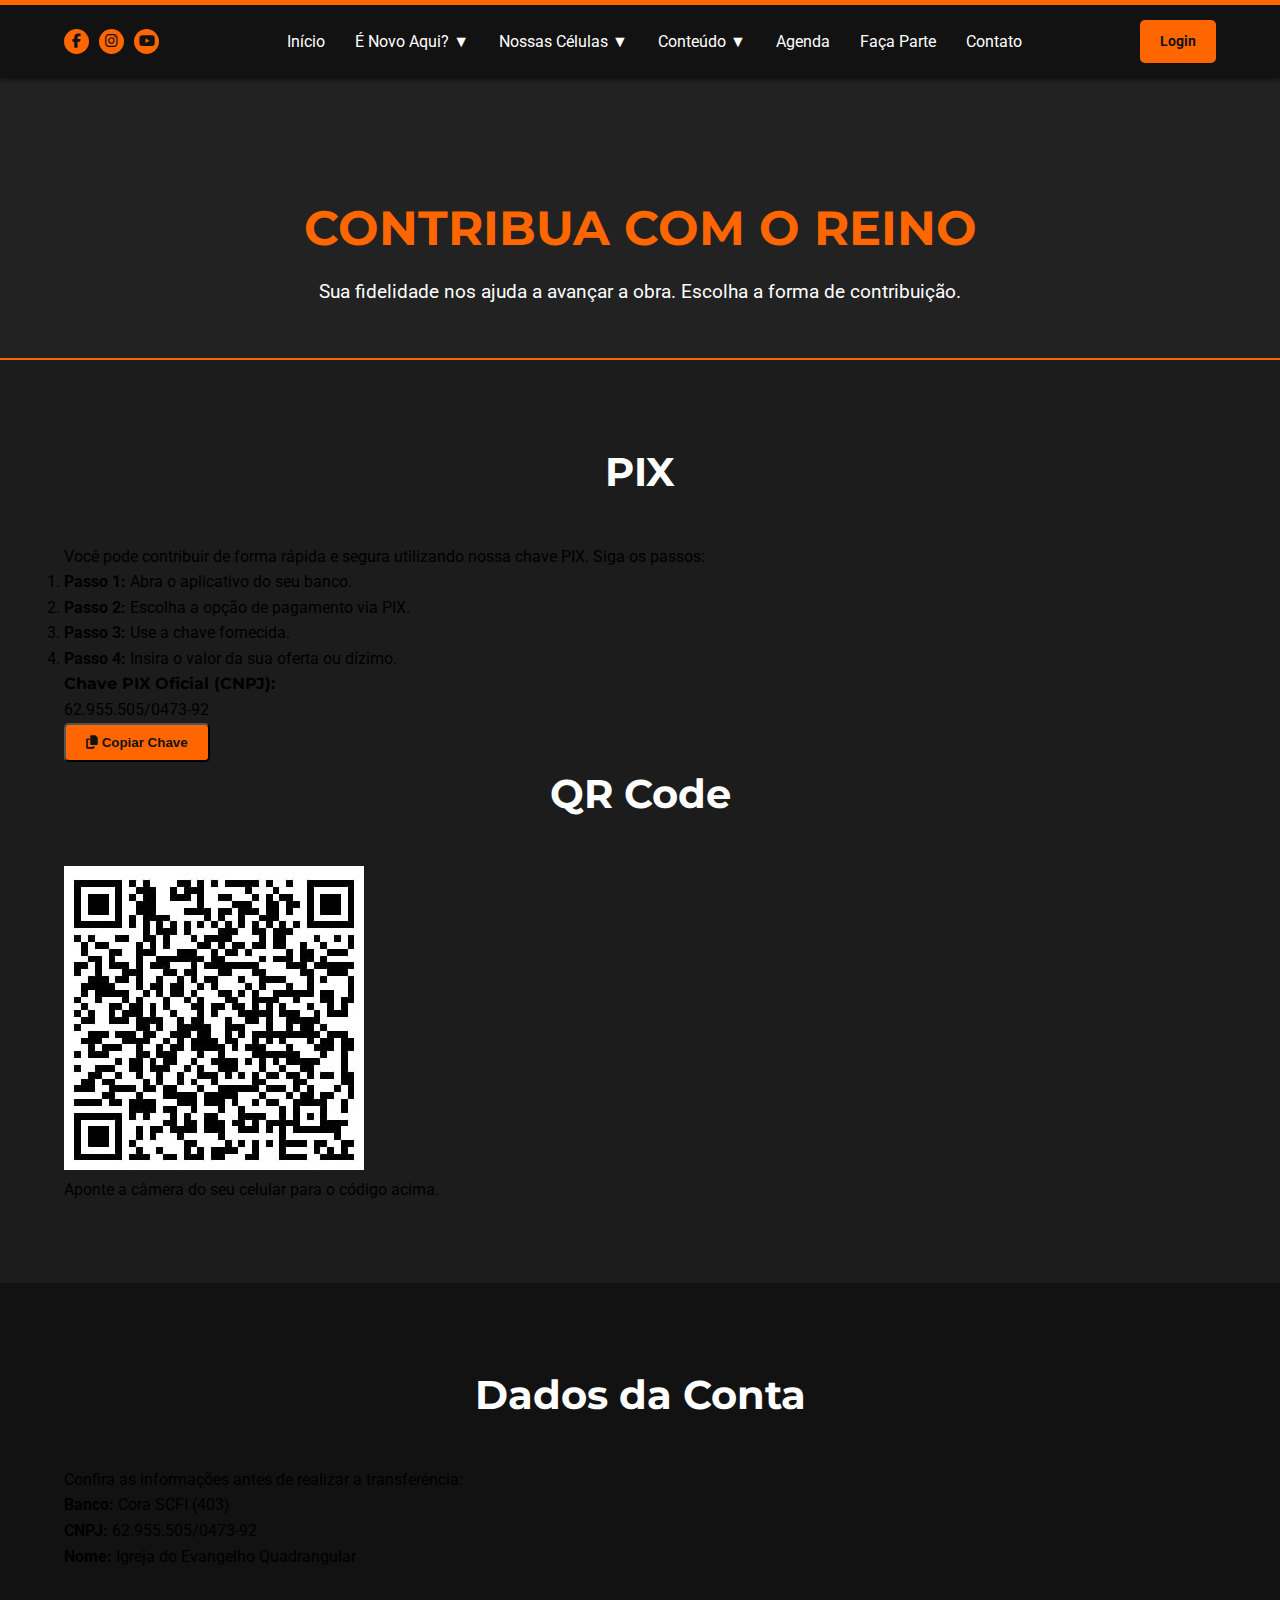
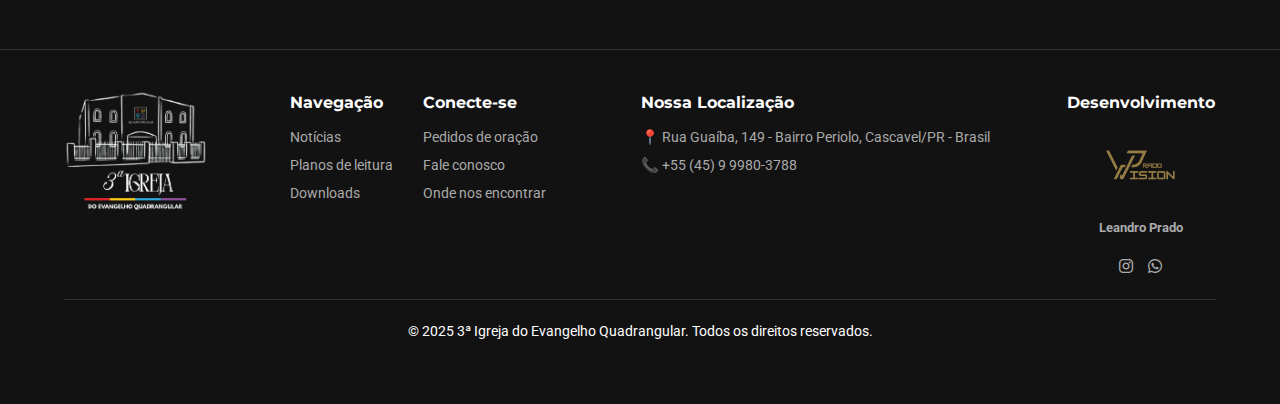
<file: contribua.html>
<!DOCTYPE html>
<html lang="pt-BR">
<head>
    <meta charset="UTF-8">
    <meta name="viewport" content="width=device-width, initial-scale=1.0">
    <title>Contribua | Doação PIX | 3ª IEQ CVEL</title>

    <link rel="preconnect" href="https://fonts.googleapis.com">
    <link rel="preconnect" href="https://fonts.gstatic.com" crossorigin>
    <link href="https://fonts.googleapis.com/css2?family=Montserrat:ital,wght@0,100..900;1,100..900&family=Roboto:ital,wght@0,100;0,300;0,400;0,500;0,700;0,900;1,100;1,300;1,400;1,500;1,700;1,900&display=swap" rel="stylesheet">
    <link rel="stylesheet" href="https://cdnjs.cloudflare.com/ajax/libs/font-awesome/6.5.1/css/all.min.css" crossorigin="anonymous" referrerpolicy="no-referrer" />
    <link rel="stylesheet" href="styles/styles.css"> 
    <link rel="shortcut icon" href="assets/logos/logo.ico" type="image/x-icon">
</head>

<body class="dark-theme">

        <header id="main-header">
        <nav id="main-nav">
            
            <div class="header-social-icons">
                <a href="https://www.facebook.com/share/1Bcbkekdwa/" target="_blank" title="Facebook"><i class="fab fa-facebook-f"></i></a>
                <a href="https://www.instagram.com/3ieqcvel?igsh=MXcydWFqMW1ieGIzdw==" target="_blank" title="Instagram"><i class="fab fa-instagram"></i></a>
                <a href="https://youtube.com/@3ieqcvel625?si=MlmcOVMGukm-Qpf-" target="_blank" title="YouTube"><i class="fab fa-youtube"></i></a>
            </div>
            
            <ul class="nav-links">
                <li><a href="index.html">Início</a></li>
                <li class="dropdown">
                    <a href="#">É Novo Aqui? ▼</a>
                    <ul class="dropdown-menu">
                        <li><a href="quem-somos.html">Quem Somos</a></li>
                        <li><a href="nossos-pastores.html">Nossos Pastores</a></li>
                        <li><a href="ensino.html">Ensino</a></li>
                    </ul>
                </li>
                <li class="dropdown"><a href="#">Nossas Células ▼</a>
                    <ul class="dropdown-menu"><li><a href="#">Rede Ebenézer 1</a></li><li><a href="#">Rede Ebenézer 2</a></li><li><a href="#">Rede Flecha no Alvo</a></li><li><a href="#">Rede Deus Conosco</a></li></ul>
                </li>
                <li class="dropdown"><a href="#">Conteúdo ▼</a>
                    <ul class="dropdown-menu"><li><a href="#">Material</a></li><li><a href="index.html#palavra">Palavras</a></li></ul>
                </li>
                <li><a href="index.html#agenda">Agenda</a></li>
                <li><a href="#">Faça Parte</a></li>
                <li><a href="#">Contato</a></li>
            </ul>
            
            <a href="https://www.atos6.com/users/sign_in" class="login-btn-top" target="_blank">Login</a>
            
            <button class="menu-toggle">☰</button>
        </nav>
    </header>
    
    <main>
        
        <section class="page-hero">
            <h1>CONTRIBUA COM O REINO</h1>
            <p>Sua fidelidade nos ajuda a avançar a obra. Escolha a forma de contribuição.</p>
        </section>

        <section id="pix-doacao" class="content-section dark-bg-2">
            
            <div class="pix-container">
                
                <div class="pix-instrucoes">
                    <h2>PIX</h2>
                    
                    <p>Você pode contribuir de forma rápida e segura utilizando nossa chave PIX. Siga os passos:</p>
                    
                    <ol class="pix-passos">
                        <li><strong>Passo 1:</strong> Abra o aplicativo do seu banco.</li>
                        <li><strong>Passo 2:</strong> Escolha a opção de pagamento via PIX.</li>
                        <li><strong>Passo 3:</strong> Use a chave fornecida.</li>
                        <li><strong>Passo 4:</strong> Insira o valor da sua oferta ou dízimo.</li>
                    </ol>
                    
                    <h4>Chave PIX Oficial (CNPJ):</h4> 
                    
                    <p class="pix-chave-valor" id="chave-pix-texto">
                        62.955.505/0473-92
                    </p>
                    
                    <button class="cta-button" onclick="copiarChavePix()">
                        <i class="fas fa-copy"></i> Copiar Chave
                    </button>
                    <span id="copy-message" style="color:var(--color-accent); margin-left: 15px; display:none;">Chave copiada!</span>
                </div>
                
                <div class="pix-qrcode">
                    <h2>QR Code</h2>
                    
                    <img src="assets/imagens/Chave PIX.jpeg" alt="QR Code para pagamento PIX" class="qrcode-img">
                    
                    <p class="qrcode-aviso">
                        Aponte a câmera do seu celular para o código acima.
                    </p>
                </div>
                
            </div>
        </section>
        
        <section class="content-section">
            <h2>Dados da Conta</h2>
            
            <p class="aviso-branco-contribua">Confira as informações antes de realizar a transferência:</p>
            
            <div class="dados-bancarios-wrapper">
                <div class="dados-bancarios">
                    <p><strong>Banco:</strong> Cora SCFI (403)</p>
                    <p><strong>CNPJ:</strong> 62.955.505/0473-92</p>
                    <p><strong>Nome:</strong> Igreja do Evangelho Quadrangular</p>
                </div>
            </div>
        </section>

    </main>

    <script>
        function copiarChavePix() {
            const chave = "62.955.505/0473-92"; // A chave PIX
            navigator.clipboard.writeText(chave).then(() => {
                const msg = document.getElementById('copy-message');
                msg.style.display = 'inline';
                setTimeout(() => msg.style.display = 'none', 2000);
            });
        }
    </script>

    <footer id="main-footer">
        <div class="footer-content">
            <div class="footer-logo">
                <a href="index.html">
                <img src="assets/logos/Logo_Quadrangular.png" alt="Logo da 3ª IEQ CVEL" class="footer-logo-img">
                </a>
            </div>
            
            <div class="footer-links">
                <div class="link-column">
                    <h4>Navegação</h4>
                    <a href="#">Notícias</a>
                    <a href="planos-de-leitura.html">Planos de leitura</a>
                    <a href="downloads.html">Downloads</a>
                </div>
                <div class="link-column">
                    <h4>Conecte-se</h4>
                    <a href="pedidos-de-oracao.html">Pedidos de oração</a>
                    <a href="https://wa.me/5545999803788" target="_blank">Fale conosco</a>
                    <a href="https://maps.app.goo.gl/YUsNHuhLa1bmDrJb9" target="_blank">Onde nos encontrar</a>
                </div>
            </div>
            
            <div class="footer-contato">
                <h4>Nossa Localização</h4>
                <p>📍 Rua Guaíba, 149 - Bairro Periolo, Cascavel/PR - Brasil</p>
                <p>📞 +55 (45) 9 9980-3788</p>
            </div>

            <div class="footer-col developer-credits">
                <h4>Desenvolvimento</h4>
                <a href="https://www.instagram.com/prado.vision?igsh=M3dzY2I4c2tubHJ6" target="_blank" class="dev-logo-link">
                    <img src="assets/logos/logo_prado_vision.png" alt="Logo Prado Vision" class="dev-logo">
                    <p class="dev-text">Leandro Prado</p> 
                </a>
                <div class="dev-social-icons">
                    <a href="https://www.instagram.com/prado.vision?igsh=M3dzY2I4c2tubHJ6" target="_blank" aria-label="Instagram Prado Vision" class="dev-icon instagram">
                        <i class="fab fa-instagram"></i>
                    </a>
                    <a href="https://wa.me/45999614886" target="_blank" aria-label="WhatsApp Prado Vision" class="dev-icon whatsapp">
                        <i class="fab fa-whatsapp"></i>
                    </a>
                </div>
            </div>
            
        </div>
        
        <div class="copyright">
            <p>&copy; 2025 3ª Igreja do Evangelho Quadrangular. Todos os direitos reservados.</p>
        </div>
    </footer>

    <script>
        function copiarChavePix() {
            const chave = "62.955.505/0473-92"; // A chave PIX
            navigator.clipboard.writeText(chave).then(() => {
                const msg = document.getElementById('copy-message');
                msg.style.display = 'inline';
                setTimeout(() => msg.style.display = 'none', 2000);
            });
        }
    </script>
</body>
</html>
</file>
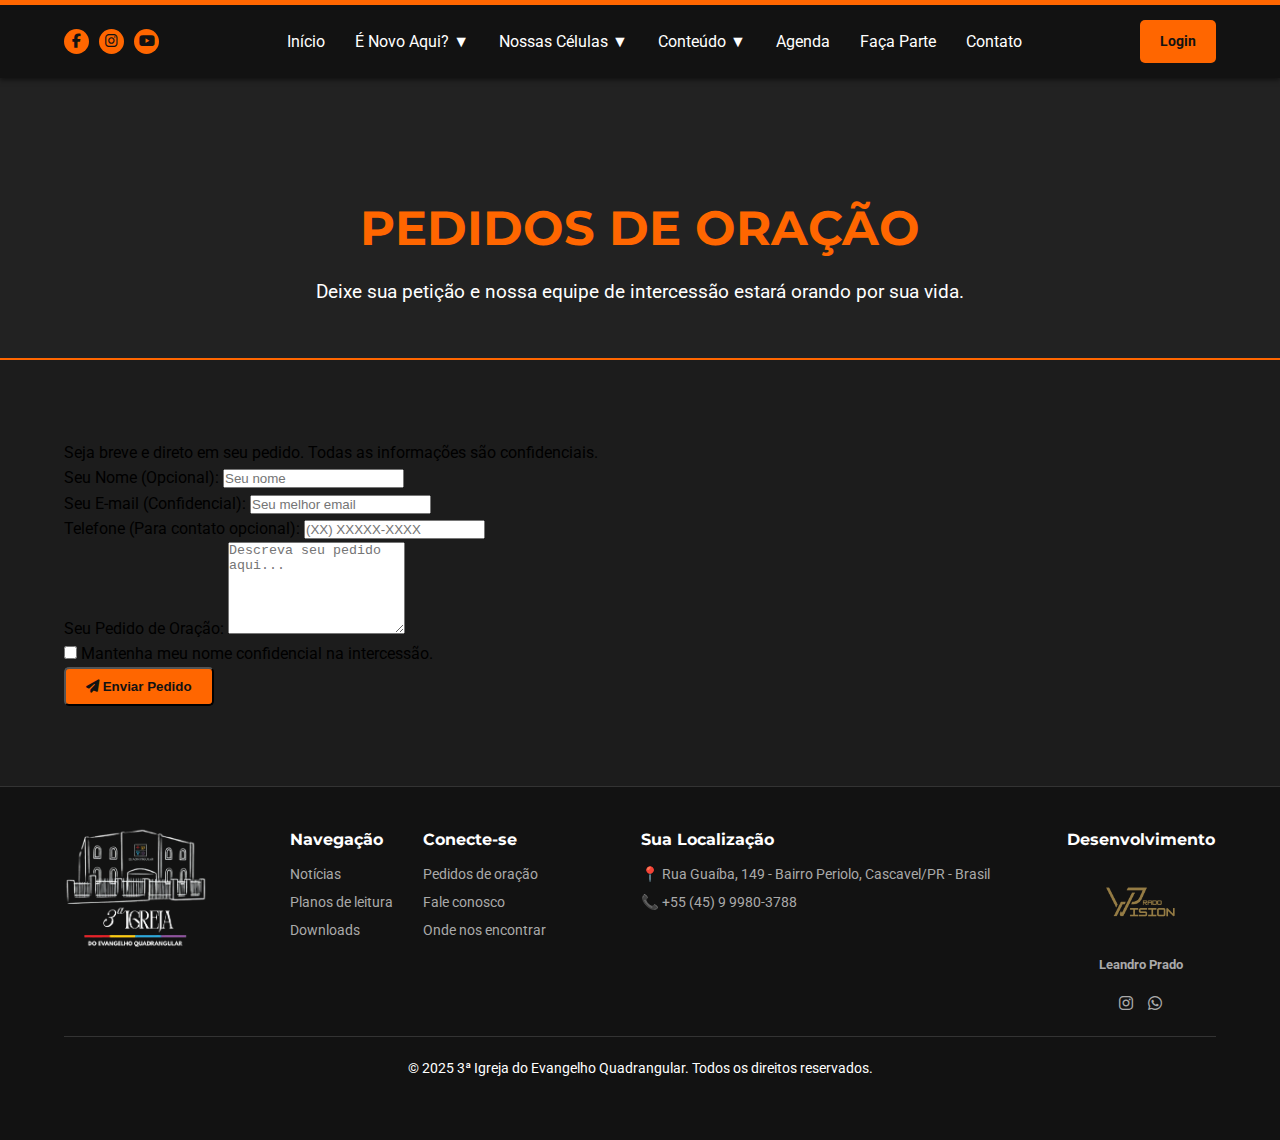
<file: pedidos-de-oracao.html>
<!DOCTYPE html>
<html lang="en">
<head>
    <meta charset="UTF-8">
    <meta name="viewport" content="width=device-width, initial-scale=1.0">
    <title>Pedidos de Oração | 3ª IEQ CVEL</title>

    <link rel="preconnect" href="https://fonts.googleapis.com">
    <link rel="preconnect" href="https://fonts.gstatic.com" crossorigin>
    <link href="https://fonts.googleapis.com/css2?family=Montserrat:ital,wght@0,100..900;1,100..900&family=Roboto:ital,wght@0,100;0,300;0,400;0,500;0,700;0,900;1,100;1,300;1,400;1,500;1,700;1,900&display=swap" rel="stylesheet">
    <link rel="stylesheet" href="https://cdnjs.cloudflare.com/ajax/libs/font-awesome/6.5.1/css/all.min.css" crossorigin="anonymous" referrerpolicy="no-referrer" />
    <link rel="stylesheet" href="styles/styles.css"> 
    <link rel="shortcut icon" href="assets/logos/logo.ico" type="image/x-icon">
</head>
<body class="dark-theme">

        <header id="main-header">
        <nav id="main-nav">
            
            <div class="header-social-icons">
                <a href="https://www.facebook.com/share/1Bcbkekdwa/" target="_blank" title="Facebook"><i class="fab fa-facebook-f"></i></a>
                <a href="https://www.instagram.com/3ieqcvel?igsh=MXcydWFqMW1ieGIzdw==" target="_blank" title="Instagram"><i class="fab fa-instagram"></i></a>
                <a href="https://youtube.com/@3ieqcvel625?si=MlmcOVMGukm-Qpf-" target="_blank" title="YouTube"><i class="fab fa-youtube"></i></a>
            </div>
            
            <ul class="nav-links">
                <li><a href="index.html">Início</a></li>
                <li class="dropdown">
                    <a href="#">É Novo Aqui? ▼</a>
                    <ul class="dropdown-menu">
                        <li><a href="quem-somos.html">Quem Somos</a></li>
                        <li><a href="nossos-pastores.html">Nossos Pastores</a></li>
                        <li><a href="ensino.html">Ensino</a></li>
                    </ul>
                </li>
                <li class="dropdown"><a href="#">Nossas Células ▼</a>
                    <ul class="dropdown-menu"><li><a href="#">Rede Ebenézer 1</a></li><li><a href="#">Rede Ebenézer 2</a></li><li><a href="#">Rede Flecha no Alvo</a></li><li><a href="#">Rede Deus Conosco</a></li></ul>
                </li>
                <li class="dropdown"><a href="#">Conteúdo ▼</a>
                    <ul class="dropdown-menu"><li><a href="#">Material</a></li><li><a href="index.html#palavra">Palavras</a></li></ul>
                </li>
                <li><a href="index.html#agenda">Agenda</a></li>
                <li><a href="#">Faça Parte</a></li>
                <li><a href="#">Contato</a></li>
            </ul>
            
            <a href="https://www.atos6.com/users/sign_in" class="login-btn-top" target="_blank">Login</a>
            
            <button class="menu-toggle">☰</button>
        </nav>
    </header>

    <main>
        
        <section class="page-hero">
            <h1>PEDIDOS DE ORAÇÃO</h1>
            <p>Deixe sua petição e nossa equipe de intercessão estará orando por sua vida.</p>
        </section>

        <section id="prayer-form" class="content-section dark-bg-2">
            <div class="form-container">
                
                <p class="instruction-text">Seja breve e direto em seu pedido. Todas as informações são confidenciais.</p>
                
                <form action="https://formspree.io/f/mdkwqope" method="POST" class="prayer-form">
                    
                    <div class="form-group">
                        <label for="nome">Seu Nome (Opcional):</label>
                        <input type="text" id="nome" name="nome" placeholder="Seu nome">
                    </div>

                    <div class="form-group">
                        <label for="email">Seu E-mail (Confidencial):</label>
                        <input type="email" id="email" name="email" placeholder="Seu melhor email">
                    </div>

                    <div class="form-group">
                        <label for="telefone">Telefone (Para contato opcional):</label>
                        <input type="tel" id="telefone" name="telefone" placeholder="(XX) XXXXX-XXXX">
                    </div>

                    <div class="form-group">
                        <label for="pedido">Seu Pedido de Oração:</label>
                        <textarea id="pedido" name="pedido" rows="6" placeholder="Descreva seu pedido aqui..." required></textarea>
                    </div>
                    
                    <div class="form-group checkbox-group">
                        <input type="checkbox" id="confidencial" name="confidencial" value="sim">
                        <label for="confidencial">Mantenha meu nome confidencial na intercessão.</label>
                    </div>

                    <button type="submit" class="cta-button submit-button">
                        <i class="fas fa-paper-plane"></i> Enviar Pedido
                    </button>
                </form>

            </div>
        </section>

    </main>

    <footer id="main-footer">
        <div class="footer-content">
            <div class="footer-logo">
                <a href="index.html">
                <img src="assets/logos/Logo_Quadrangular.png" alt="Logo da 3ª IEQ CVEL" class="footer-logo-img">
                </a>
            </div>
            
            <div class="footer-links">
                <div class="link-column">
                    <h4>Navegação</h4>
                    <a href="#">Notícias</a>
                    <a href="planos-de-leitura.html">Planos de leitura</a>
                    <a href="downloads.html">Downloads</a>
                </div>
                <div class="link-column">
                    <h4>Conecte-se</h4>
                    <a href="pedidos-de-oracao.html">Pedidos de oração</a>
                    <a href="https://wa.me/5545999803788" target="_blank">Fale conosco</a>
                    <a href="https://maps.app.goo.gl/YUsNHuhLa1bmDrJb9" target="_blank">Onde nos encontrar</a>
                </div>
            </div>
            
            <div class="footer-contato">
                <h4>Sua Localização</h4>
                <p>📍 Rua Guaíba, 149 - Bairro Periolo, Cascavel/PR - Brasil</p>
                <p>📞 +55 (45) 9 9980-3788</p>
            </div>

            <div class="footer-col developer-credits">
                <h4>Desenvolvimento</h4>
                <a href="https://www.instagram.com/prado.vision?igsh=M3dzY2I4c2tubHJ6" target="_blank" class="dev-logo-link">
                    <img src="assets/logos/logo_prado_vision.png" alt="Logo Prado Vision" class="dev-logo">
                    <p class="dev-text">Leandro Prado</p> 
                </a>
                <div class="dev-social-icons">
                    <a href="https://www.instagram.com/prado.vision?igsh=M3dzY2I4c2tubHJ6" target="_blank" aria-label="Instagram Prado Vision" class="dev-icon instagram">
                        <i class="fab fa-instagram"></i>
                    </a>
                    <a href="https://wa.me/45999614886" target="_blank" aria-label="WhatsApp Prado Vision" class="dev-icon whatsapp">
                        <i class="fab fa-whatsapp"></i>
                    </a>
                </div>
            </div>
            
        </div>
        
        <div class="copyright">
            <p>&copy; 2025 3ª Igreja do Evangelho Quadrangular. Todos os direitos reservados.</p>
        </div>
    </footer>

    <script src="js/script.js"></script>
</body>
</html>
</file>
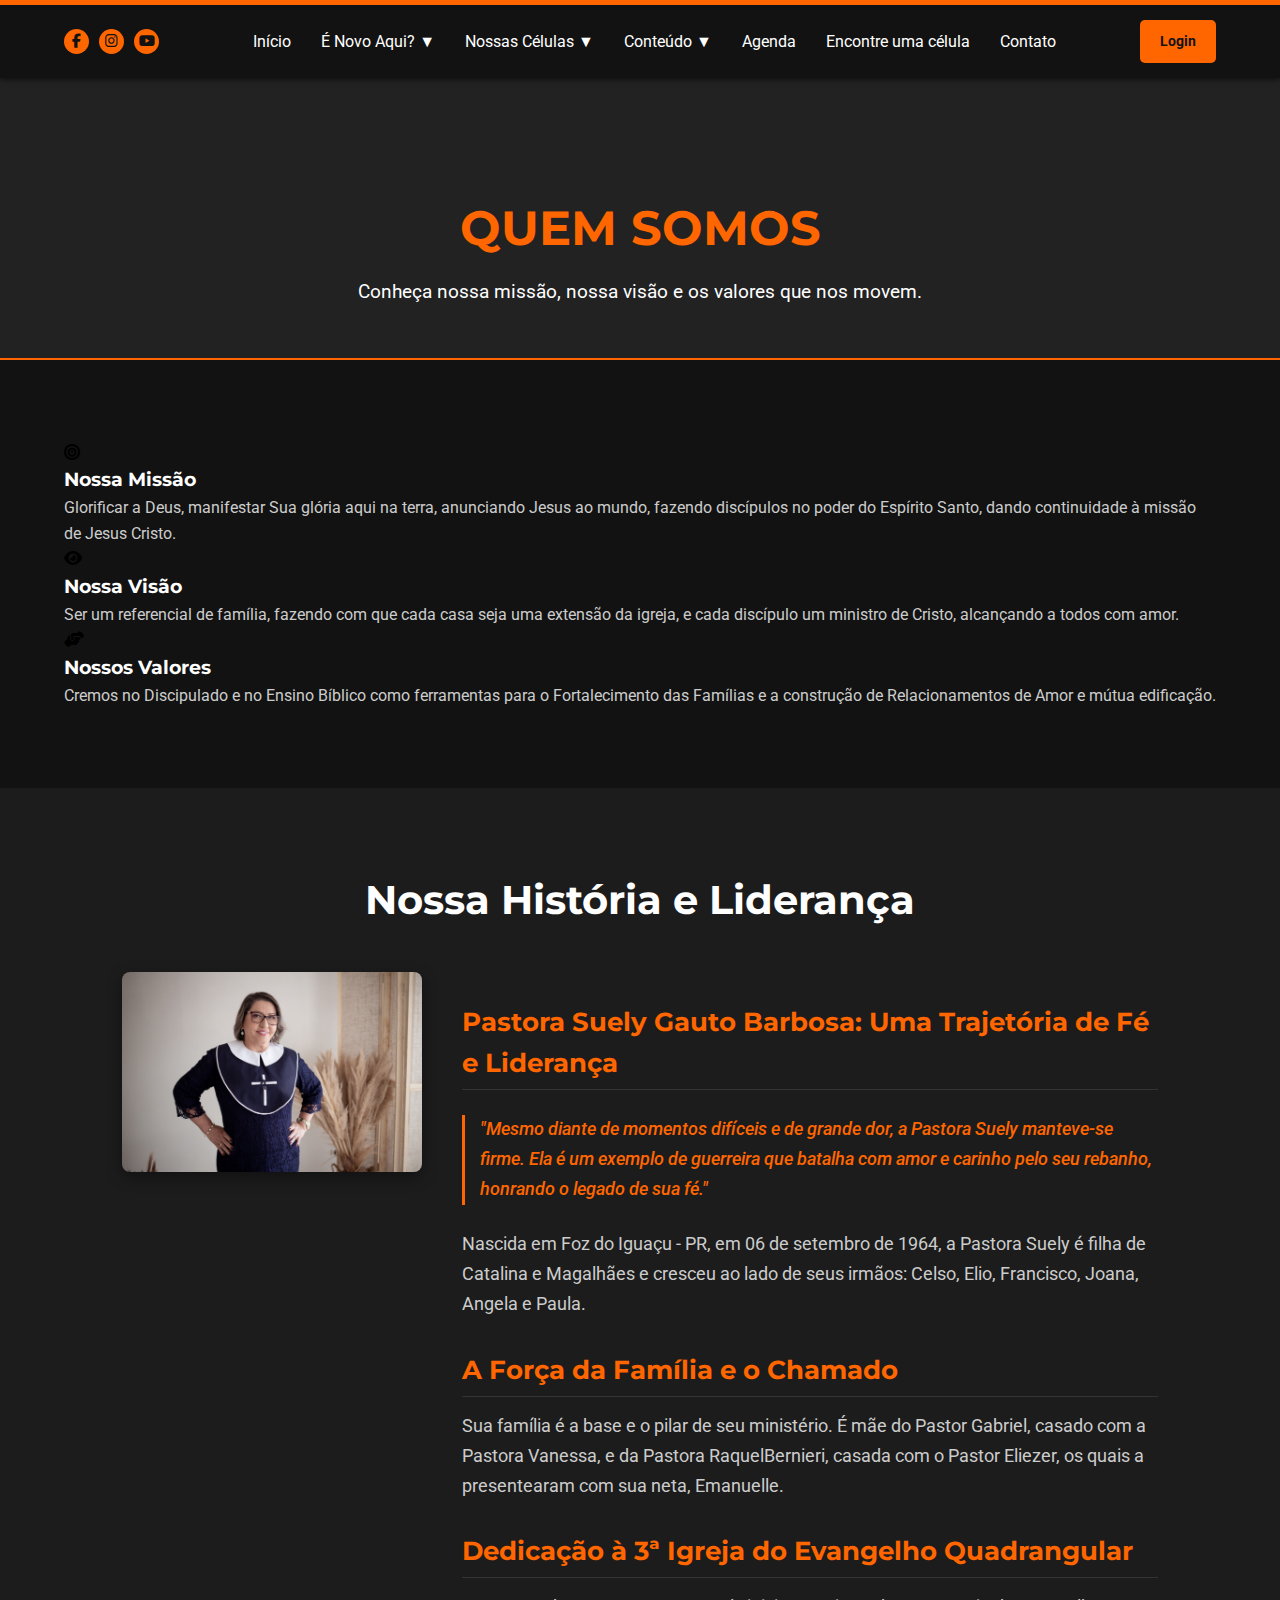
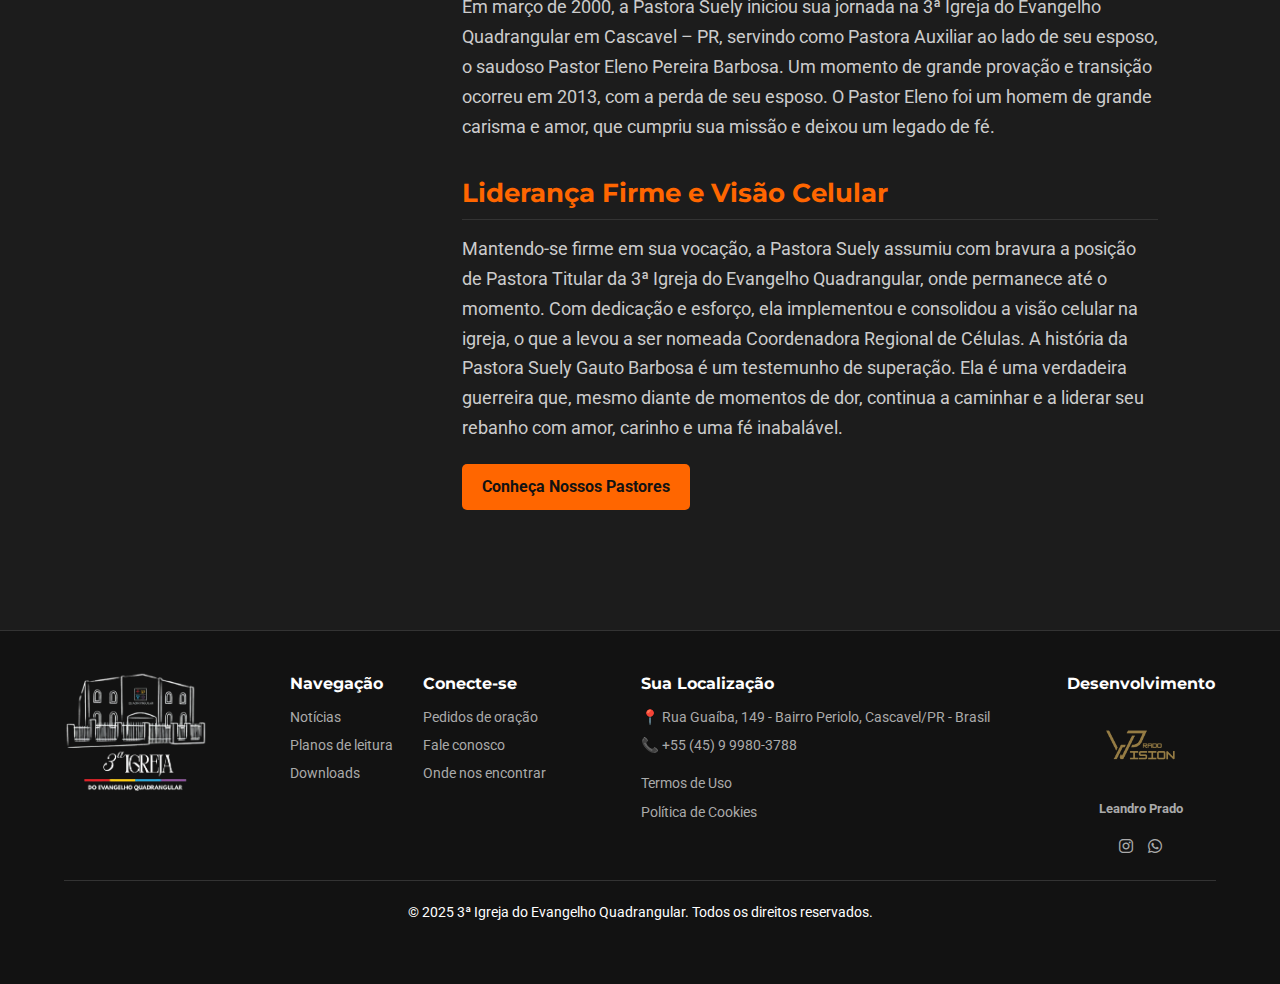
<file: quem-somos.html>
<!DOCTYPE html>
<html lang="pt-BR">
<head>
    <meta charset="UTF-8">
    <meta name="viewport" content="width=device-width, initial-scale=1.0">
    <title>Quem Somos | 3ª IEQ CVEL</title>

    <link rel="preconnect" href="https://fonts.googleapis.com">
    <link rel="preconnect" href="https://fonts.gstatic.com" crossorigin>
    <link href="https://fonts.googleapis.com/css2?family=Montserrat:ital,wght@0,100..900;1,100..900&family=Roboto:ital,wght@0,100;0,300;0,400;0,500;0,700;0,900;1,100;1,300;1,400;1,500;1,700;1,900&display=swap" rel="stylesheet">
    
    <link rel="stylesheet" href="https://cdnjs.cloudflare.com/ajax/libs/font-awesome/6.5.1/css/all.min.css" crossorigin="anonymous" referrerpolicy="no-referrer" />
    
    <link rel="stylesheet" href="styles/styles.css"> 
    <link rel="shortcut icon" href="assets/logos/logo.ico" type="image/x-icon">
</head>

<body>
    <header id="main-header">
        
        <nav id="main-nav">
            
            <div class="header-social-icons">
                <a href="https://www.facebook.com/share/1Bcbkekdwa/" target="_blank" title="Facebook"><i class="fab fa-facebook-f"></i></a>
                <a href="https://www.instagram.com/3ieqcvel?igsh=MXcydWFqMW1ieGIzdw==" target="_blank" title="Instagram"><i class="fab fa-instagram"></i></a>
                <a href="https://youtube.com/@3ieqcvel625?si=MlmcOVMGukm-Qpf-" target="_blank" title="YouTube"><i class="fab fa-youtube"></i></a>
            </div>
            
            <ul class="nav-links">
                <li><a href="index.html">Início</a></li>
                <li class="dropdown">
                    <a href="#">É Novo Aqui? ▼</a>
                    <ul class="dropdown-menu">
                        <li><a href="quem-somos.html">Quem Somos</a></li>
                        <li><a href="#nossos-cultos">Nossos Cultos</a></li>
                        <li><a href="nossos-pastores.html">Nossos Pastores</a></li>
                        <li><a href="#nossos-supervisores">Nossos Supervisores</a></li>
                        <li><a href="#ensino">Ensino</a></li>
                    </ul>
                </li>
                <li class="dropdown"><a href="#">Nossas Células ▼</a>
                    <ul class="dropdown-menu"><li><a href="#">Rede Ebenézer 1</a></li><li><a href="#">Rede Ebenézer 2</a></li><li><a href="#">Rede Flecha no Alvo</a></li><li><a href="#">Rede Deus Conosco</a></li></ul>
                </li>
                <li class="dropdown"><a href="#">Conteúdo ▼</a>
                    <ul class="dropdown-menu"><li><a href="#">Séries</a></li><li><a href="#">Palavras</a></li></ul>
                </li>
                <li><a href="#">Agenda</a></li>
                <li><a href="#">Encontre uma célula</a></li>
                <li><a href="#">Contato</a></li>
            </ul>
            
            <a href="https://www.atos6.com/users/sign_in" class="login-btn-top" target="_blank">Login</a>
            
            <button class="menu-toggle">☰</button>
        </nav>
    </header>

    <main>
        
        <section class="page-hero">
            <h1>QUEM SOMOS</h1>
            <p>Conheça nossa missão, nossa visão e os valores que nos movem.</p>
        </section>

        <section id="missao-visao" class="content-section">
            <div class="cards-mvv-grid">
                
                <div class="mvv-card">
                    <i class="fas fa-bullseye"></i>
                    <h3>Nossa Missão</h3>
                    <p>Glorificar a Deus, manifestar Sua glória aqui na terra, anunciando Jesus ao mundo, fazendo discípulos no poder do Espírito Santo, dando continuidade à missão de Jesus Cristo.</p>
                </div>

                <div class="mvv-card">
                    <i class="fas fa-eye"></i>
                    <h3>Nossa Visão</h3>
                    <p>Ser um referencial de família, fazendo com que cada casa seja uma extensão da igreja, e cada discípulo um ministro de Cristo, alcançando a todos com amor.</p>
                </div>

                <div class="mvv-card">
                    <i class="fas fa-hands-helping"></i>
                    <h3>Nossos Valores</h3>
                    <p>Cremos no Discipulado e no Ensino Bíblico como ferramentas para o Fortalecimento das Famílias e a construção de Relacionamentos de Amor e mútua edificação.</p>
                </div>
            </div>
        </section>

        <section id="historia" class="content-section dark-bg-2">
            <h2>Nossa História e Liderança</h2>
            <div class="history-content">
                <img src="assets/imagens/foto_pastora.jpg" alt="Foto da Pastora" class="history-image">
                <div class="history-text">
                    <h3>Pastora Suely Gauto Barbosa: Uma Trajetória de Fé e Liderança</h3>
                    
                    <p class="quote">
                        "Mesmo diante de momentos difíceis e de grande dor, a Pastora Suely manteve-se firme. Ela é um exemplo de guerreira que batalha com amor e carinho pelo seu rebanho, honrando o legado de sua fé."
                    </p>
                    
                    <p>
                        Nascida em Foz do Iguaçu - PR, em 06 de setembro de 1964, a Pastora Suely é filha de Catalina e Magalhães e cresceu ao lado de seus irmãos: Celso, Elio, Francisco, Joana, Angela e Paula.
                    </p>
                    
                    <h3>A Força da Família e o Chamado</h3>
                    
                    <p>
                        Sua família é a base e o pilar de seu ministério. É mãe do Pastor Gabriel, casado com a Pastora Vanessa, e da Pastora RaquelBernieri, casada com o Pastor Eliezer, os quais a presentearam com sua neta, Emanuelle.
                    </p>
                    
                    <h3>Dedicação à 3ª Igreja do Evangelho Quadrangular</h3>
                    
                    <p>
                        Em março de 2000, a Pastora Suely iniciou sua jornada na 3ª Igreja do Evangelho Quadrangular em Cascavel – PR, servindo como Pastora Auxiliar ao lado de seu esposo, o saudoso Pastor Eleno Pereira Barbosa.
                        
                        Um momento de grande provação e transição ocorreu em 2013, com a perda de seu esposo. O Pastor Eleno foi um homem de grande carisma e amor, que cumpriu sua missão e deixou um legado de fé.
                    </p>

                    <h3>Liderança Firme e Visão Celular</h3>
                    
                    <p>Mantendo-se firme em sua vocação, a Pastora Suely assumiu com bravura a posição de Pastora Titular da 3ª Igreja do Evangelho Quadrangular, onde permanece até o momento.
                    
                    Com dedicação e esforço, ela implementou e consolidou a visão celular na igreja, o que a levou a ser nomeada Coordenadora Regional de Células.
                    
                    A história da Pastora Suely Gauto Barbosa é um testemunho de superação. Ela é uma verdadeira guerreira que, mesmo diante de momentos de dor, continua a caminhar e a liderar seu rebanho com amor, carinho e uma fé inabalável.
                    </p>
                    <a href="nossos-pastores.html" class="cta-button primary-cta">Conheça Nossos Pastores</a>
                </div>
            </div>
        </section>

    </main>

    <footer id="main-footer">
        <div class="footer-content">
            <div class="footer-logo">
                <a href="index.html">
                <img src="assets/logos/Logo_Quadrangular.png" alt="Logo da 3ª IEQ CVEL" class="footer-logo-img">
                </a>
            </div>
            
            <div class="footer-links">
                <div class="link-column">
                    <h4>Navegação</h4>
                    <a href="#">Notícias</a>
                    <a href="#">Planos de leitura</a>
                    <a href="#">Downloads</a>
                </div>
                <div class="link-column">
                    <h4>Conecte-se</h4>
                    <a href="#">Pedidos de oração</a>
                    <a href="#">Fale conosco</a>
                    <a href="#">Onde nos encontrar</a>
                </div>
            </div>
            
            <div class="footer-contato">
                <h4>Sua Localização</h4>
                <p>📍 Rua Guaíba, 149 - Bairro Periolo, Cascavel/PR - Brasil</p>
                <p>📞 +55 (45) 9 9980-3788</p>
                <div class="footer-legal">
                    <a href="#">Termos de Uso</a>
                    <a href="#">Política de Cookies</a>
                </div>
            </div>

            <div class="footer-col developer-credits">
                <h4>Desenvolvimento</h4>
                <a href="https://www.instagram.com/prado.vision?igsh=M3dzY2I4c2tubHJ6" target="_blank" class="dev-logo-link">
                    <img src="assets/logos/logo_prado_vision.png" alt="Logo Prado Vision" class="dev-logo">
                    <p class="dev-text">Leandro Prado</p> 
                </a>
                <div class="dev-social-icons">
                    <a href="https://www.instagram.com/prado.vision?igsh=M3dzY2I4c2tubHJ6" target="_blank" aria-label="Instagram Prado Vision" class="dev-icon instagram">
                        <i class="fab fa-instagram"></i>
                    </a>
                    <a href="https://wa.me/45999614886" target="_blank" aria-label="WhatsApp Prado Vision" class="dev-icon whatsapp">
                        <i class="fab fa-whatsapp"></i>
                    </a>
                </div>
            </div>
            
        </div>
        
        <div class="copyright">
            <p>&copy; 2025 3ª Igreja do Evangelho Quadrangular. Todos os direitos reservados.</p>
        </div>
    </footer>

    <script src="js/script.js"></script>

</body>
</html>
</file>
<file: styles/styles.css>
/* ====================================== */
/* 1. VARIÁVEIS E RESET GLOBAL */
/* ====================================== */
:root {
    --color-dark: #121212; 
    --color-text-light: #f0fof0; 
    --color-accent: #ff6600; 
    --color-card-bg: #222222; 
    --font-heading: 'Montserrat', sans-serif; 
    --font-body: 'Roboto', sans-serif;
}

* { 
    margin: 0; 
    padding: 0; 
    box-sizing: border-box; 
}

body {
    background-color: var(--color-dark);
    color: var(--color-text-light);
    font-family: var(--font-body);
    line-height: 1.6;
    padding-top: 70px; 
}

a { 
    text-decoration: none; 
    color: white; 
    transition: color 0.3s;
}

h1, h2, h3, h4 { 
    font-family: var(--font-heading); 
}

/* Estilos Globais de Seção e Botões */
.content-section { 
    padding: 80px 5%; 
}
.dark-bg-2 {
    background-color: #1c1c1c; 
}
.cta-button, .cta-button-small {
    background-color: var(--color-accent);
    color: var(--color-dark);
    padding: 10px 20px;
    border-radius: 5px;
    font-weight: bold;
    display: inline-block;
    transition: background-color 0.3s;
}
.cta-button:hover, .cta-button-small:hover { 
    background-color: #e65c00; 
}
.cta-button-small {
    padding: 8px 15px;
    font-size: 0.9em;
}
.btn-link { 
    color: var(--color-accent); 
    text-align: center; 
    display: block; 
    margin-top: 30px; 
    font-weight: bold; 
}
.section-description {
    text-align: center;
    color: #aaa;
    margin-bottom: 50px;
    font-size: 1.1em;
}

/* -------------------------------------- */
/* CORREÇÃO GLOBAL: TÍTULOS H2 (APLICADO EM CONTENT-SECTION E OUTROS) */
/* -------------------------------------- */

/* Esta regra garante que todos os títulos H2 de seção fiquem BRANCOS */
.content-section h2, .banner-section h2 { /* Regra combinada */
    color: white; 
    text-align: center;
    font-size: 2.5em; 
    margin-bottom: 40px;
    margin-top: 0; 
}

/* ====================================== */
/* 2. CABEÇALHO FIXO E NAVEGAÇÃO */
/* ====================================== */

#main-header {
    position: fixed;
    top: 0;
    left: 0;
    width: 100%;
    z-index: 1000;
    border-top: 5px solid var(--color-accent); 
    box-shadow: 0 2px 5px rgba(0, 0, 0, 0.5); 
}

#main-nav {
    background-color: var(--color-dark);
    padding: 15px 5%; 
    display: flex;
    align-items: center;
    justify-content: space-between; 
}

/* ÍCONES SOCIAIS */
.header-social-icons {
    display: flex;
    align-items: center;
    flex-shrink: 0; 
}
.header-social-icons a { 
    background-color: var(--color-accent); 
    color: var(--color-dark); 
    font-size: 0.9em; 
    padding: 5px;
    border-radius: 50%; 
    width: 25px;
    height: 25px;
    display: inline-flex;
    justify-content: center;
    align-items: center;
    margin-right: 10px; 
    transition: background-color 0.3s;
}
.header-social-icons a:hover { background-color: #e65c00; }

/* BOTÃO LOGIN */
.login-btn-top {
    background-color: var(--color-accent); 
    color: var(--color-dark); 
    padding: 10px 20px;
    border-radius: 5px;
    font-weight: bold;
    font-size: 0.9em;
    flex-shrink: 0; 
    transition: background-color 0.3s;
}
.login-btn-top:hover { background-color: #e65c00; }

/* LINKS DE NAVEGAÇÃO CENTRALIZADOS */
.nav-links { 
    list-style: none; 
    display: flex; 
    flex-grow: 1; 
    justify-content: center; 
    margin: 0 20px; 
}
.nav-links li a { 
    color: white; 
    text-decoration: none;
    margin: 0 15px; 
    padding: 5px 0;
    transition: color 0.3s; 
}
.nav-links li a:hover { color: var(--color-accent); }

/* Dropdown */
.menu-toggle { display: none; background: none; border: none; color: white; font-size: 1.5em; cursor: pointer; }
.dropdown { position: relative; }
.dropdown-menu { display: none; position: absolute; top: 100%; background-color: var(--color-card-bg); min-width: 180px; list-style: none; padding: 10px 0; z-index: 60; border-radius: 0 0 5px 5px; }
.dropdown-menu a { display: block; padding: 5px 15px; margin: 0; }
.dropdown:hover .dropdown-menu { display: block; }


/* ====================================== */
/* 3. SEÇÃO HERO (CARROSSEL) */
/* ====================================== */
.hero-section {
    position: relative; 
    height: 85vh; 
    width: 100%;
    overflow: hidden; 
}
.slideshow-container {
    position: absolute;
    width: 100%;
    height: 100%;
}
.mySlides {
    position: absolute;
    width: 100%;
    height: 100%;
    background-size: cover;
    background-position: center;
    opacity: 0; 
    transition: opacity 1.5s ease-in-out;
}
.hero-content {
    position: absolute;
    bottom: 0;
    left: 0;
    width: 100%;
    z-index: 10; 
}
.hero-overlay-dark {
    background: linear-gradient(to top, rgba(0, 0, 0, 0.9) 0%, rgba(0, 0, 0, 0) 100%);
    padding-top: 200px; 
    padding-bottom: 50px; 
}
.hero-text {
    padding: 0 5%;
    max-width: 1200px;
    margin: 0 auto;
    color: white;
}
.hero-text h1 {
    font-size: 3.5em;
    text-align: left;
    margin-bottom: 10px;
}
.hero-text p {
    font-size: 1.5em;
    margin-bottom: 20px;
    color: #ccc;
}
.hero-ctas {
    display: flex;
    gap: 20px;
    margin-top: 30px;
}
.secondary-cta {
    background-color: transparent;
    border: 2px solid white;
    color: white;
    padding: 10px 20px;
}


/* ====================================== */
/* 4. LAYOUTS DE GRADES E CARDS (CANAIS E EMPRESÁRIOS) */
/* ====================================== */
.card-grid {
    display: grid;
    grid-template-columns: repeat(auto-fit, minmax(250px, 1fr));
    gap: 30px;
    max-width: 1200px;
    margin: 40px auto;
}
.card {
    background-color: var(--color-card-bg);
    border-radius: 8px;
    padding: 30px;
    text-align: center;
    transition: transform 0.3s;
    
    /* CHAVE: Alinhamento vertical forçado para o botão CTA */
    display: flex;
    flex-direction: column;
    justify-content: space-between; 
}
.card:hover { transform: translateY(-5px); }
.card i { font-size: 2em; color: var(--color-accent); display: block; margin-bottom: 15px; }

/* Estilos de cor e alinhamento do texto DENTRO dos Cards */
.card h3 {
    color: white; /* Título BRANCO */
    font-size: 1.5em;
    margin-bottom: 10px; 
}
.card p {
    color: #ccc; /* Parágrafo CINZA CLARO */
    font-size: 1em;
    line-height: 1.5;
    flex-grow: 1; /* Preenche o espaço, empurrando o CTA para baixo */
    margin-bottom: 20px; 
}

/* Seção Bem-Vindo */
.bem-vindo-content {
    display: flex;
    gap: 40px;
    align-items: center;
    max-width: 1200px;
    margin: 0 auto;
    padding: 0 5%;
}
.bem-vindo-content .text-block { flex: 1; }
.bem-vindo-content .image-block { flex: 1; }
.responsive-img { width: 100%; height: auto; border-radius: 5px; }
.author { color: var(--color-accent); font-weight: bold; margin-top: 10px; }


/* Conteúdo em Grid (Lateral) */
.media-grid {
    display: grid;
    grid-template-columns: 2fr 1fr; 
    gap: 20px;
    max-width: 1200px;
    margin: 40px auto;
}
.media-card {
    height: 400px;
    background-size: cover;
    background-position: center;
    border-radius: 8px;
    position: relative;
    overflow: hidden;
    display: flex;
    align-items: flex-end;
}
.side-cards { display: flex; flex-direction: column; gap: 20px; }
.side-cards .small-card { height: 190px; } 
.overlay-text { padding: 20px; background: rgba(0,0,0,0.6); width: 100%; }
.tag { background-color: var(--color-accent); color: white; padding: 3px 8px; border-radius: 3px; font-size: 0.8em; margin-bottom: 5px; display: inline-block; }


/* Seção Empresários */
.empresarios-grid {
    display: grid;
    grid-template-columns: repeat(auto-fit, minmax(300px, 1fr));
    gap: 30px;
    max-width: 1200px;
    margin: 40px auto;
}
.business-card {
    background-color: var(--color-card-bg);
    border-radius: 8px;
    padding: 30px;
    text-align: center;
    transition: transform 0.3s, border 0.3s;
    border: 1px solid var(--color-card-bg); 
}
.business-card:hover {
    transform: translateY(-5px);
    border: 1px solid var(--color-accent); 
}
.business-logo {
    width: 100px;
    height: 100px;
    margin: 0 auto 20px auto;
    background-color: #333; 
    background-size: contain; 
    background-repeat: no-repeat;
    background-position: center;
    border-radius: 50%;
}
.business-card h3 {
    color: white;
    font-size: 1.5em;
    margin-bottom: 5px;
}
.segmento {
    color: var(--color-accent); 
    font-weight: bold;
    font-size: 0.9em;
    margin-bottom: 10px;
}


/* ====================================== */
/* 5. ESTILOS DE PÁGINAS SECUNDÁRIAS */
/* ====================================== */

/* Seção Título (Ex: QUEM SOMOS) */
.page-hero {
    background-color: var(--color-card-bg); 
    padding: 120px 5% 50px 5%; 
    text-align: center;
    border-bottom: 2px solid var(--color-accent);
}
.page-hero h1 {
    font-size: 3em;
    color: var(--color-accent);
    margin: 0;
}
/* CORREÇÃO: Parágrafo do page-hero */
.page-hero p {
    color: white; 
    margin-top: 10px; 
    font-size: 1.2em; 
}


/* Biografia/História (Texto e Foto) */
.history-content {
    display: flex;
    gap: 40px;
    align-items: flex-start;
    max-width: 1200px;
    margin: 40px auto;
    padding: 0 5%;
    flex-direction: row; 
}
.history-image {
    width: 300px;
    height: auto;
    border-radius: 8px;
    flex-shrink: 0;
    box-shadow: 0 5px 15px rgba(0, 0, 0, 0.4);
}
.history-text h3 {
    font-size: 1.6em;
    color: var(--color-accent); 
    text-align: left;
    margin-top: 30px; 
    margin-bottom: 15px;
    border-bottom: 1px solid #333; 
    padding-bottom: 5px;
}
.history-text p {
    font-size: 1.1em;
    color: #ccc; 
    line-height: 1.7; 
    margin-bottom: 20px; 
}
.history-text .quote {
    font-style: italic;
    font-weight: 500;
    color: var(--color-accent);
    border-left: 3px solid var(--color-accent); 
    padding-left: 15px;
    margin: 25px 0;
}

/* Cards Pastores */
.pastor-card-grid {
    display: grid;
    grid-template-columns: repeat(auto-fit, minmax(250px, 1fr)); 
    gap: 30px;
    max-width: 1200px;
    margin: 40px auto;
}
.pastor-photo {
    width: 100%;
    max-width: 200px;
    height: 200px;
    object-fit: cover;
    border-radius: 50%;
    border: 5px solid var(--color-accent);
    margin: 0 auto 20px auto;
    display: block;
}
.pastor-info .role {
    color: var(--color-accent); 
    font-weight: bold;
    font-size: 1em;
    margin-bottom: 15px;
}

/* CORREÇÃO COR MVV */
.mvv-card h3 {
    color: white; 
}
.mvv-card p {
    color: #ccc; 
}


/* ====================================== */
/* 6. RODAPÉ */
/* ====================================== */
#main-footer {
    background-color: var(--color-dark);
    border-top: 1px solid #333;
    padding: 40px 5%; 
}
.footer-content {
    display: flex;
    justify-content: space-between;
    flex-wrap: wrap;
    max-width: 1200px;
    margin: 0 auto;
}
.footer-logo-img {
    height: 120px; 
    width: auto;
    max-width: 100%;
}
.footer-logo { 
    margin-bottom: 0px; 
    min-width: 150px; 
}
.footer-links { 
    display: flex; 
    gap: 30px; 
    margin-right: 20px; 
}
.link-column h4 { color: white; margin-bottom: 10px; }
.link-column a, .footer-contato p, .footer-legal a {
    display: block;
    color: #aaa;
    margin-bottom: 5px; 
    font-size: 0.9em;
}
.footer-legal { margin-top: 15px; } 

/* CRÉDITOS DE DESENVOLVIMENTO */
.developer-credits {
    min-width: 150px;
    text-align: center;
}
.dev-logo-link {
    display: block;
    margin: 10px auto 15px auto;
}
.dev-logo {
    max-width: 80px;
    height: auto;
    opacity: 0.7;
    transition: opacity 0.3s;
}
.dev-logo-link:hover .dev-logo {
    opacity: 1;
}
.dev-text {
    font-size: 0.8em;
    color: #aaa;
    margin-top: 5px;
    font-weight: bold;
}
.dev-social-icons {
    display: flex;
    justify-content: center;
    gap: 15px;
    margin-top: 10px;
}
.dev-social-icons a {
    color: #aaa;
}
.dev-social-icons a:hover {
    color: var(--color-accent);
}

/* ====================================== */
/* 7. AJUSTE FINAL DA SEÇÃO APP (#app) */
/* ====================================== */

#app {
    background-color: var(--color-dark); 
    padding: 60px 5%; 
    color: var(--color-text-light); 
}

.app-content {
    display: flex;
    align-items: center;
    justify-content: space-between; 
    gap: 40px;
    max-width: 1200px;
    margin: 0 auto;
}

.app-text { 
    flex: 1;
    max-width: 50%;
}

.app-text h2 {
    font-size: 2em;
    text-align: left;
    margin-bottom: 20px;
    color: white;
}

.app-features {
    margin-top: 20px;
    margin-bottom: 20px; 
    font-size: 1em;
    color: #ccc;
}
.app-features p {
    margin-bottom: 5px; 
}

.app-mockup {
    flex-shrink: 0;
    text-align: right;
}

.app-mockup img { 
    max-width: 250px; 
    height: auto;
    display: block;
}

.app-links img { 
    height: 55px; /* CORRIGIDO: Tamanho final e proporcional */
    width: auto;
    margin-right: 15px;
    transition: opacity 0.3s;
}

/* Responsividade (Reconfirmação) */
@media (max-width: 768px) {
    .app-content {
        flex-direction: column;
        text-align: center;
    }
    .app-text {
        max-width: 100%;
    }
    .app-text h2 {
        text-align: center;
    }
    .app-mockup {
        order: -1; 
        margin-bottom: 30px;
    }
}

/* -------------------------------------- */
/* AJUSTES FINAIS DE COR E COPYRIGHT */
/* -------------------------------------- */

.footer-contato h4 {
    color: white; 
    margin-bottom: 10px;
}

.developer-credits h4 {
    color: white; 
    margin-bottom: 10px;
}

.copyright {
    width: 100%; 
    text-align: center; 
    color: white; 
    padding: 20px 0; 
    border-top: 1px solid #333; 
    margin-top: 20px;
}

.copyright p {
    font-size: 0.9em;
    margin: 0;
}


/* ====================================== */
/* 8. RESPONSIVIDADE (MEDIA QUERIES) */
/* ====================================== */

/* Menu Hamburger e Grids em Tablet */
@media (max-width: 900px) {
    /* CABEÇALHO */
    .nav-links { display: none; }
    .menu-toggle { display: block; }
    
    /* GRADES (Tablet: 2 Colunas) */
    .cards-mvv-grid, 
    .pastor-card-grid, 
    .empresarios-grid,
    .card-grid {
        grid-template-columns: repeat(2, 1fr);
    }
    
    /* LAYOUTS FLEX (Empilha verticalmente) */
    .bem-vindo-content, .hero-ctas, .history-content {
        flex-direction: column;
        align-items: center;
    }
    .history-text h3, .history-text p {
        text-align: center;
    }

    /* RODAPÉ */
    .footer-content {
        flex-direction: column;
    }
    .footer-links {
        flex-direction: column; 
        gap: 20px;
        margin-bottom: 20px;
    }
}

/* Celulares */
@media (max-width: 500px) {
    /* CABEÇALHO */
    #main-nav {
        padding: 10px 3%; 
    }
    .header-social-icons {
        display: none; 
    }
    
    /* GRADES (Celular: 1 Coluna) */
    .cards-mvv-grid, 
    .pastor-card-grid, 
    .empresarios-grid,
    .card-grid {
        grid-template-columns: 1fr; 
    }

    /* TEXTO HERO */
    .hero-text h1 {
        font-size: 1.8em;
    }
    .hero-text p {
        font-size: 1em;
    }
}
</file>
